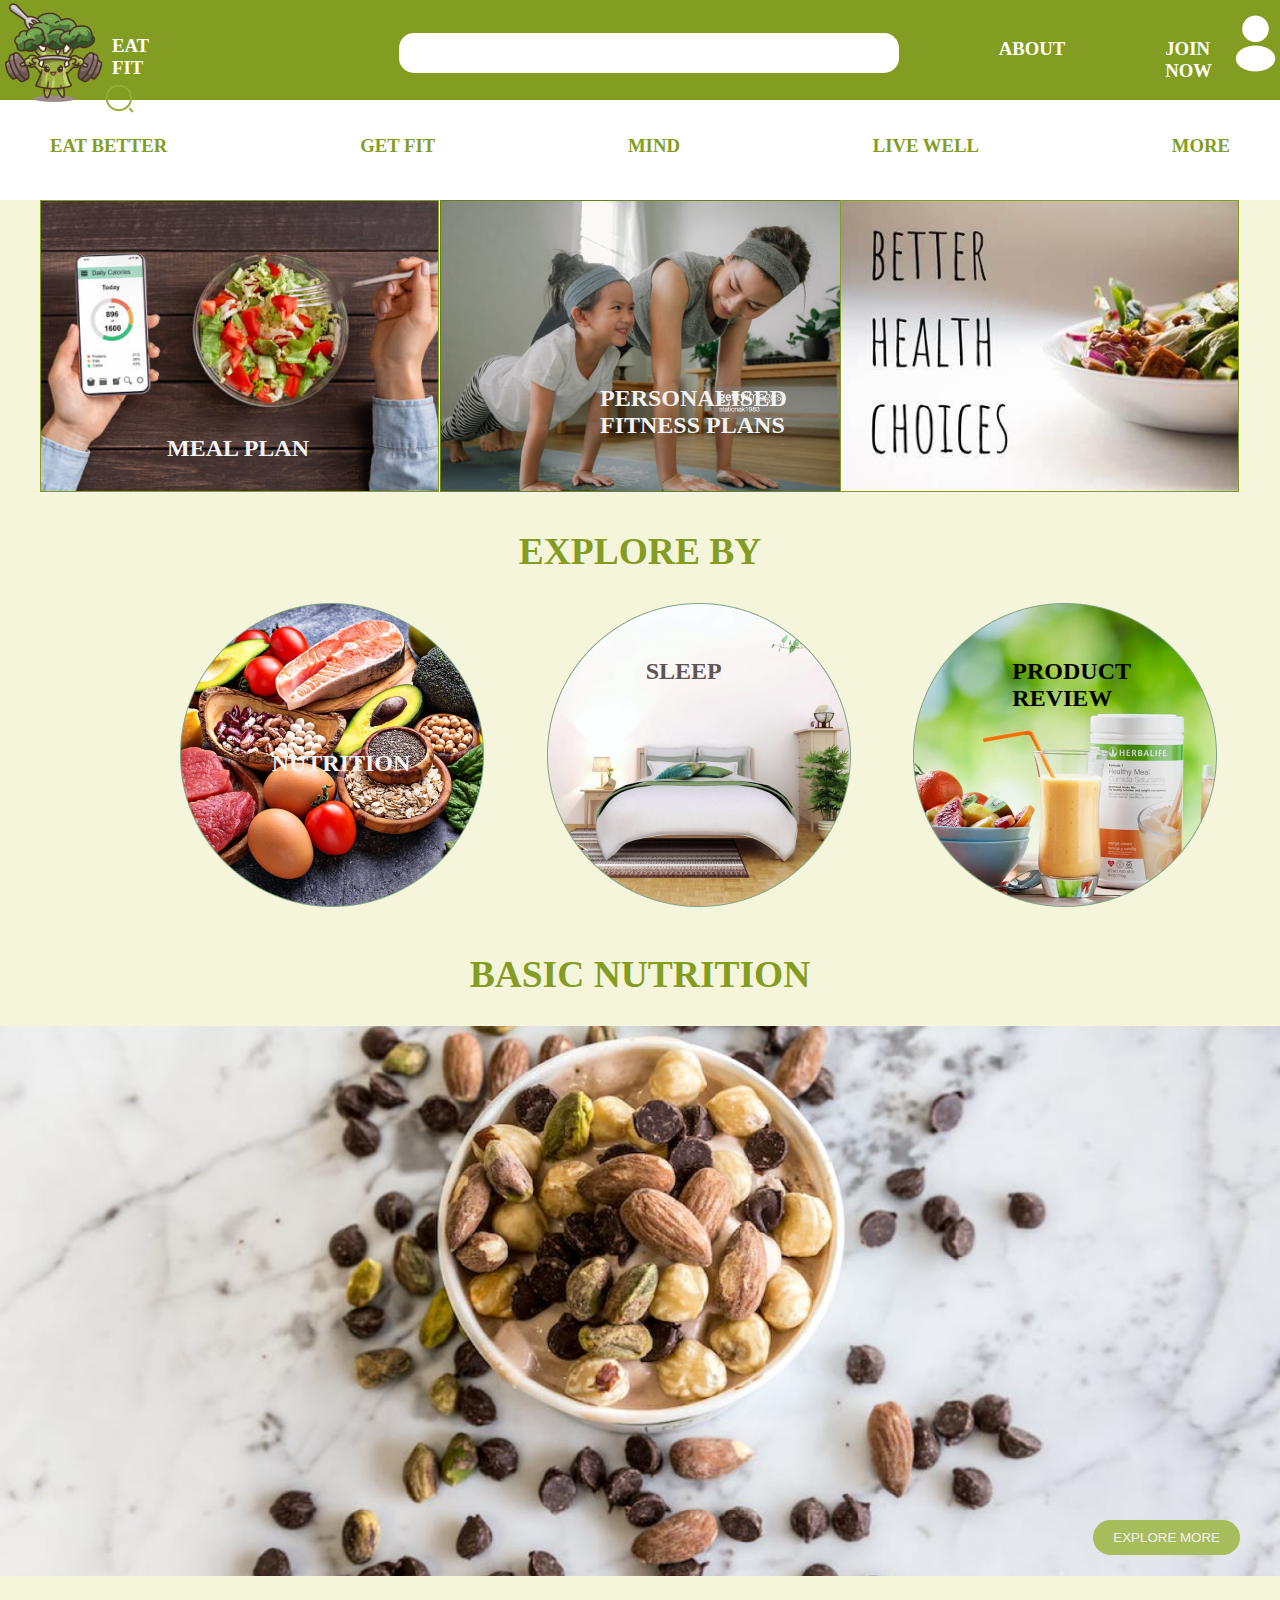
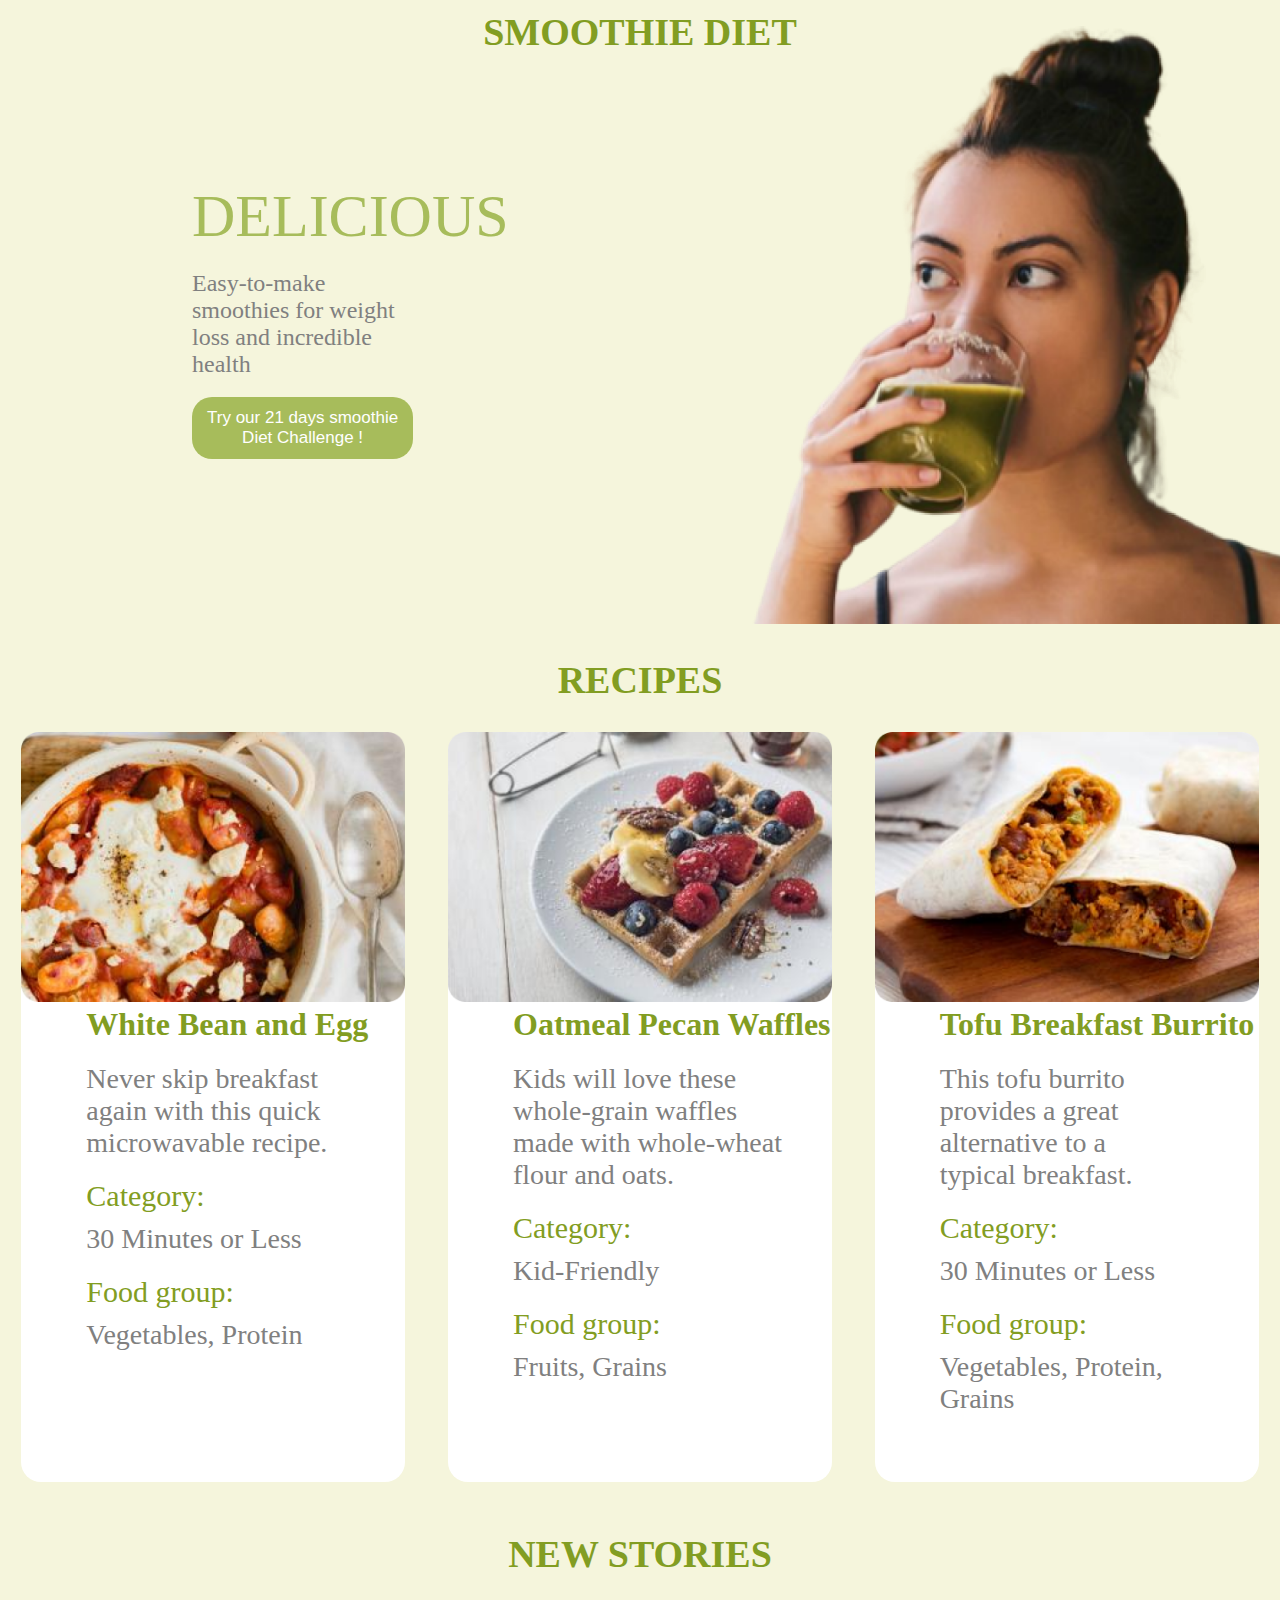
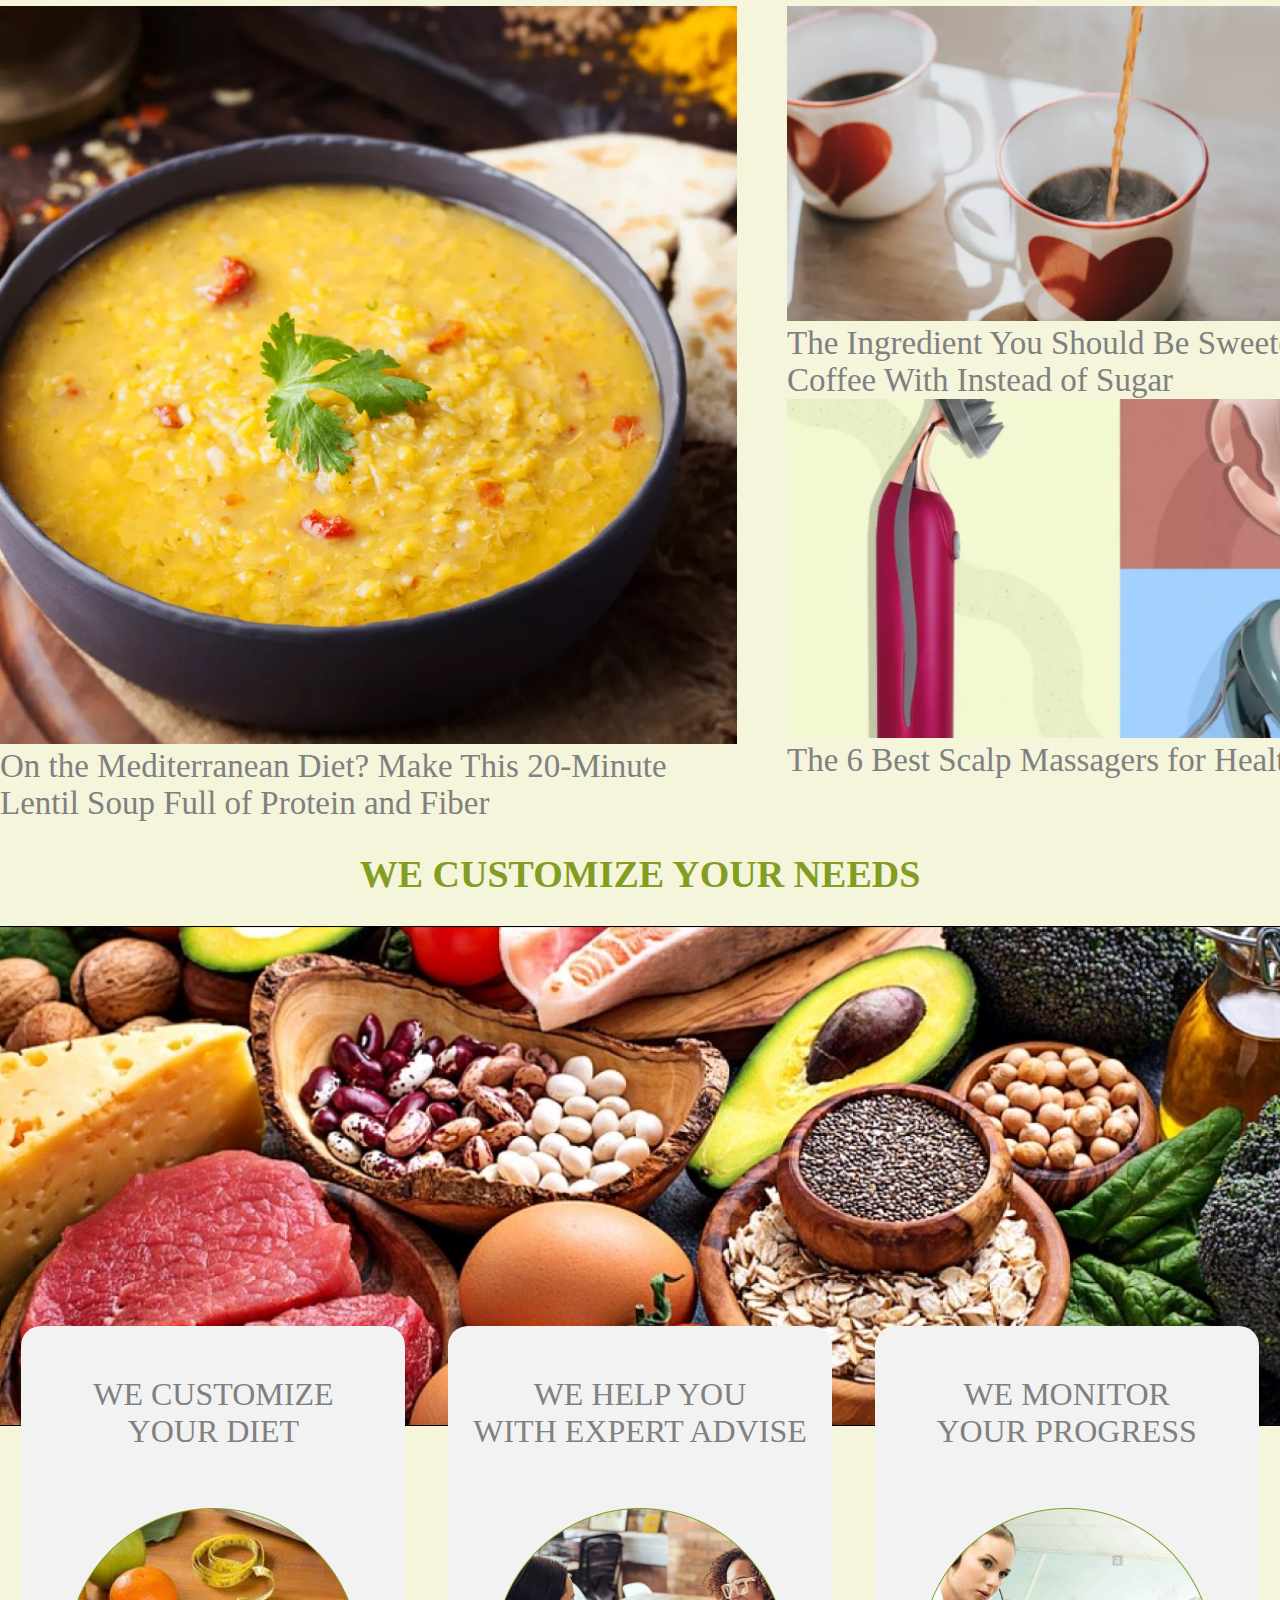
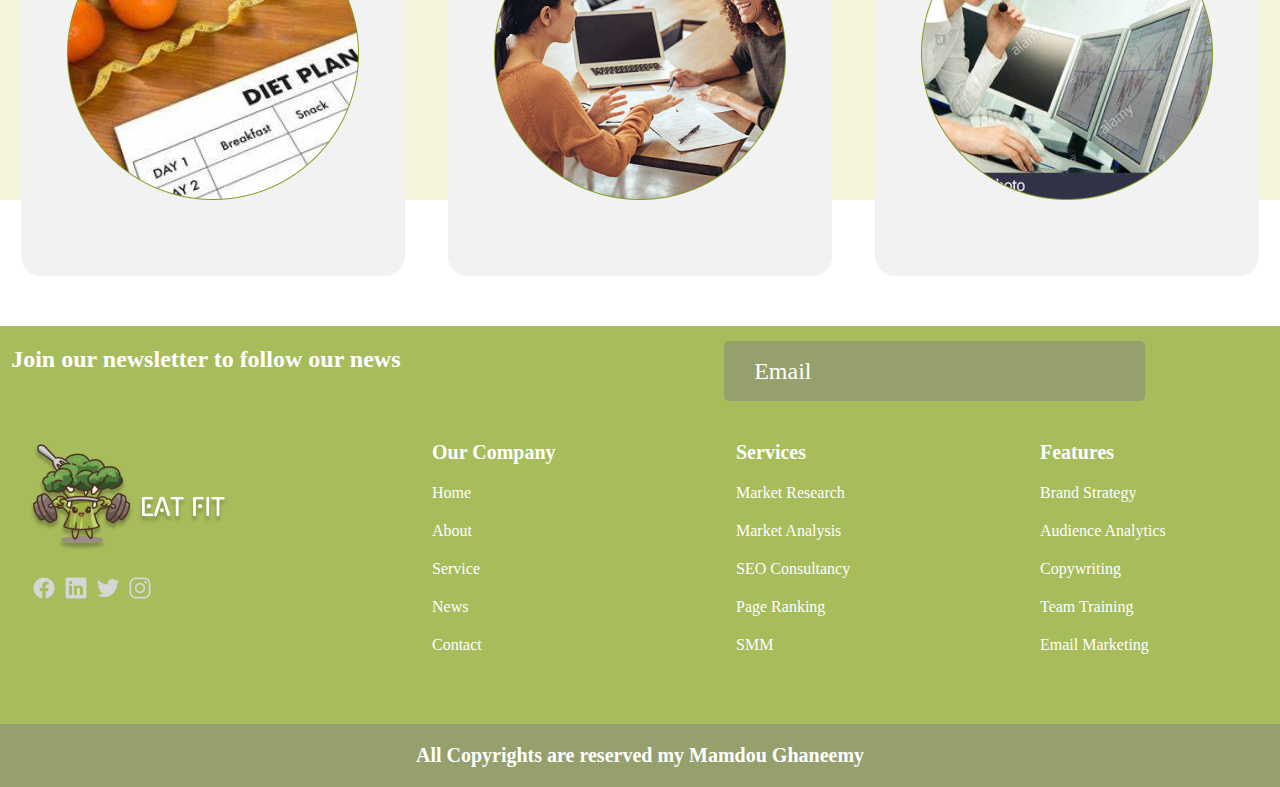
<file: index.html>
<!DOCTYPE html>
<html lang="en">
<head>
    <meta charset="UTF-8">
    <meta http-equiv="X-UA-Compatible" content="IE=edge">
    <meta name="viewport" content="width=device-width, initial-scale=1.0">
    <title>Document</title>
    <link rel="stylesheet" href="style.css">
</head>
<body>
    <div class="maindivision">
        <div class="subdiv1">
            <div class="container"><div class="imgeatfit">
                <div class="image"> <img src="logo.png"> </div>
                <div class="eatfit"><h3>EAT FIT</h3></div>
            <div class="input1">
                <input type="text" placeholder="Search for receipes,articles etc">
                <img src="searchnormal1.png" class="searchicon">
            </div>
            <div class="about">
                <h3>ABOUT</h3>
            </div>
            <div class="joinnow">
                <h3>JOIN NOW</h3>
            </div>
            <div class="profile"> <img src="profile.png"></div>
</div></div>

<div class="subdiv2">
    <div class="container2">
        <h3 class="eatbetter">EAT BETTER</h3>
        <h3 class="getfit">GET FIT</h3>
        <h3 class="mind">MIND</h3>
<h3 class="livewell">LIVE WELL</h3>
<h3 class="more">MORE</h3>
    </div>
</div>
<main>
    <div class="mainfirstdivision">
        <div class="subdivision1"><div class="mealplan"><h2>MEAL PLAN</h2></div></div>
        <div class="subdivision2"><div class="personalised"><h2>PERSONALISED<br> FITNESS PLANS</h2></div></div>
        <div class="subdivision3"></div>
      
    </div>
    <div class="exploreby"><h2>EXPLORE BY</h2></div>
    <div class="mainsecdivision">
        <div class="mainsecsubdivision1"><div class="nutrition"><h2>NUTRITION</h2></div></div>
        <div class="mainsecsubdivision2"><div class="sleep"><h2>SLEEP</h2></div></div>
        <div class="mainsecsubdivision3"><div class="productrev"><h2>PRODUCT <br>REVIEW</h2></div></div>
    </div>
    <div class="basicnutrition"><h2>BASIC NUTRITION</h2></div>
    <div class="mainthirdsubdiv"><img src="Rectangle 50 (5).png"  width="100%" height="550px" > 
    <div class="basicnutributton"><button class="basicnutri">EXPLORE MORE</button></div>
</div>
<section class="smoothdiet">
    <div class="smoothdieth1">SMOOTHIE DIET</div>
    <div class="smoothdietmaindivision">
        <div class="smoothdietsubdivsion">
            <p class="delicious">DELICIOUS</p>
            <p class="easytomake">Easy-to-make smoothies
                for weight loss and incredible health</p>
                <button class="tryourbutton">Try our 21 days smoothie  <br>Diet Challenge !</button>
            </div>
        <div class="smoothdietsubdivisionone">
            <img src="Rectangle 37 (1).png" class="smoothgirlimage" alt="">

        </div>
        
           
    </div>
</section>
<section>
    <div class="recipes">RECIPES</div>
    <div class="recipesmaindivision">
        <div class="recipessubdiv1"><img src="Rectangle 43.png" width="100%"><div class="whitebean">White Bean and Egg</div>
    <p class="neverskip">Never skip breakfast<br> again with this quick<br> microwavable recipe.</p> 
    <p class="category">Category: </p> 
    <p class="thirtymin"> 30 Minutes or Less</p>
    <p class="foodgroup">Food group:</p>
    <p class="vegetable">Vegetables, Protein</p></div>
        <div class="recipessubdiv2"><img src="Rectangle 44.png" width="100%"><div class="whitebean">Oatmeal Pecan Waffles</div> 
    <p class="neverskip">Kids will love these <br>whole-grain waffles<br> made with whole-wheat<br> flour and oats.</p>
    <p class="category">Category: </p> 
    <p class="thirtymin">  Kid-Friendly</p>
    <p class="foodgroup">Food group:</p>
    <p class="vegetable">Fruits, Grains</p>
    </div>
        <div class="recipessubdiv3"><img src="Rectangle 45.png" width="100%">
            <div class="whitebean">Tofu Breakfast Burrito</div>
            <p class="neverskip">This tofu burrito<br> provides a great <br>alternative to a <br>typical breakfast.</p>
            <p class="category">Category: </p> 
            <p class="thirtymin">  30 Minutes or Less</p>
            <p class="foodgroup">Food group:</p>
            <p class="vegetable"> Vegetables, Protein,<br> Grains</p>
    </div></div>

</section>

<section>
    
    <div class="new">NEW STORIES</div>
    <div class="newmaindivision">
        <div class="newsubdiv1">
        <div class="medimg"><img src="Rectangle 15.png"> </div>
        <div class="medtext">On the Mediterranean Diet? Make This 20-Minute<br> Lentil Soup Full of Protein and Fiber</div></div>
       <div class="newblock"><div class="newsubdiv2">
            <div class="theingredientimage"><img src="Rectangle 18.png" width="670px"> </div>
            <div class="theingredienttext">The Ingredient You Should Be Sweetening Your Coffee With Instead of Sugar</div>
        </div>
        <div class="newsubdiv3">
            <div class="bestimage"><img src="Rectangle 21.png" width="670px"></div>
            <div class="bestimgtext">The 6 Best Scalp Massagers for Healthier Hair</div>
        </div></div>
    </div>

</section>
<section>
    <div class="weheading">WE CUSTOMIZE YOUR NEEDS</div>
    <div class="wemaindivision">
    <div class="wemaindivision1">
        <div class="wesubdiv1"><div class="wesubdiv1text"> WE CUSTOMIZE<br>
            YOUR DIET</div><div class="wesubdiv1img"> <img src="Ellipse 7.png"></div></div>
            <div class="wesubdiv2"><div class="wesubdiv1text"> WE HELP YOU <br>WITH EXPERT ADVISE</div> <div class="wesubdiv1img"> <img src="Ellipse 8.png"></div></div>
            <div class="wesubdiv3"><div class="wesubdiv1text"> WE MONITOR<br> YOUR PROGRESS</div><div class="wesubdiv1img"> <img src="Ellipse 6.png"></div></div>
    </div></div>
        
</section>


</main>
<footer>
    <div class="mainfooterone">
        <div class="subfooterone">
            <h3 class="joinour">Join our newsletter to follow our news</h3>
        </div>
        <div class="subfootertwo">
            <input type="text" placeholder="Email" class="email">
            
        </div>
    </div>
    <div class="mainfootertwo">
        <div class="copysubfooterone">
            <div class="cou"><img src ="Group 142 (1).png"></div>
            <!-- <p class="amet">Amet minim mollit non deserunt ullamco est sit aliqua dolor do amet sint. Velit officia consequat duis enim velit mollit. Exercitation veniam consequat sunt nostrud amet.</p> -->
           <div class="socialm"><img src="Frame 14 (1).png" alt=""></div>
        </div>
        <div class="copysubfootertwo">
            <h5 class="headigs">Our Company</h5>
            <ul>
                <li class="list">Home</li>
                <li class="list">About</li>
                <li class="list">Service</li>
                <li class="list">News</li>
                <li class="list">Contact</li>
            </ul>
        </div>
        <div class="copysubfooterthree">
            <h5 class="headigs">Services</h5>
            <ul>
                <li class="list">Market Research</li>
                <li class="list">Market Analysis</li>
                <li class="list">SEO Consultancy</li>
                <li class="list">Page Ranking</li>
                <li class="list">SMM</li>
            </ul>
        </div>
        <div class="copysubfooterfour">
            <h5 class="headigs">Features</h5>
            <ul>
                <li class="list">Brand  Strategy</li>
                <li class="list">Audience Analytics</li>
                <li class="list">Copywriting</li>
                <li class="list">Team Training</li>
                <li class="list">Email Marketing</li>
            </ul>

        </div>
    </div>
    <div class="copyright">
        <h1 class="allright">All Copyrights are reserved my Mamdou Ghaneemy</h1>
    </div>
</footer>

</body>
</html>
</file>
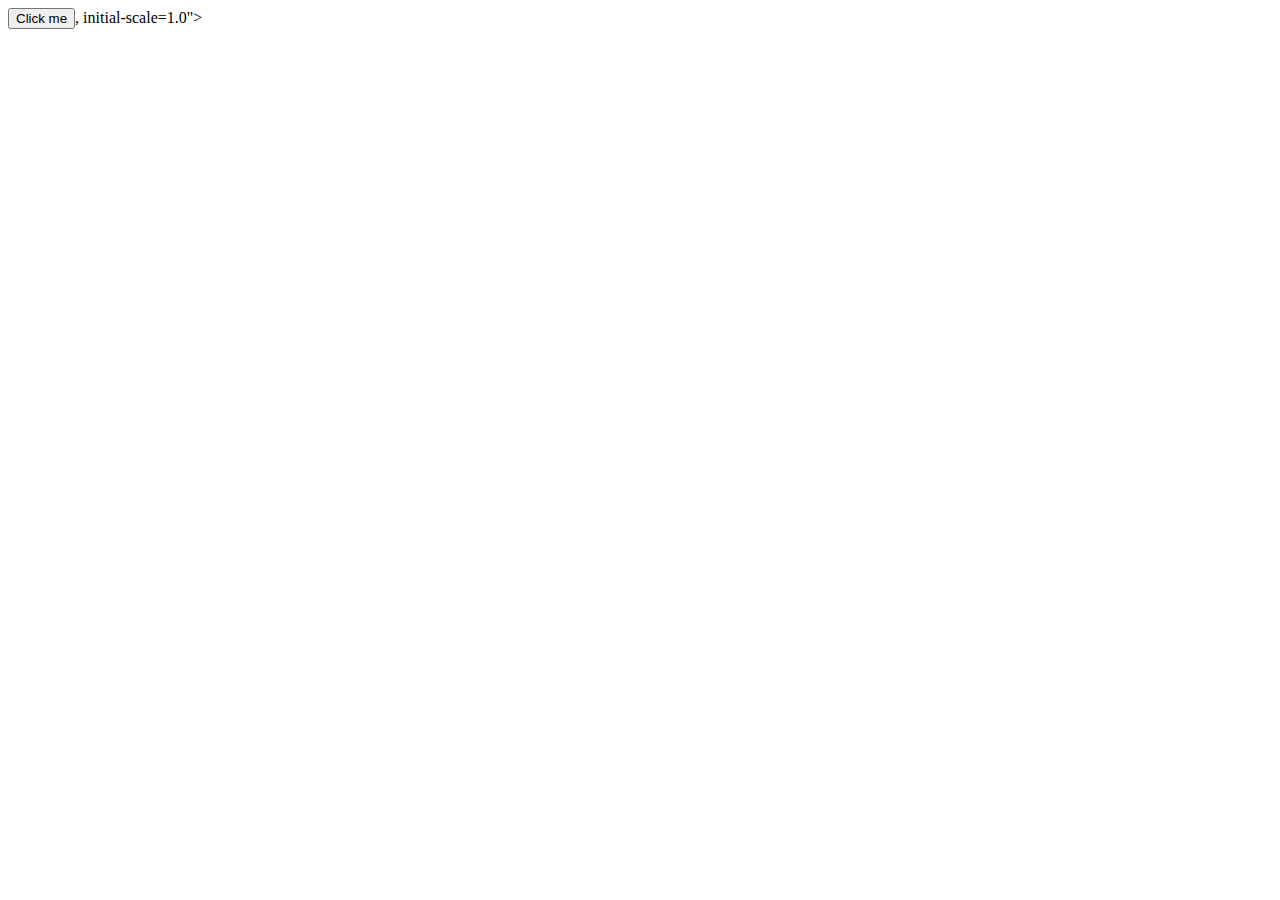
<file: clickme.html>
<!DOCTYPE html>
<html lang="en">
<head>
    <meta charset="UTF-8">
    <meta http-equiv="X-UA-Compatible" content="IE=edge">
    <meta name="viewport" content="width=<style>
        <link rel="stylesheet" href="click.css">
    
    <title>Document</title>
</head>
<body>
<button>
    Click me
</button>, initial-scale=1.0">
</body>
</html>
</file>
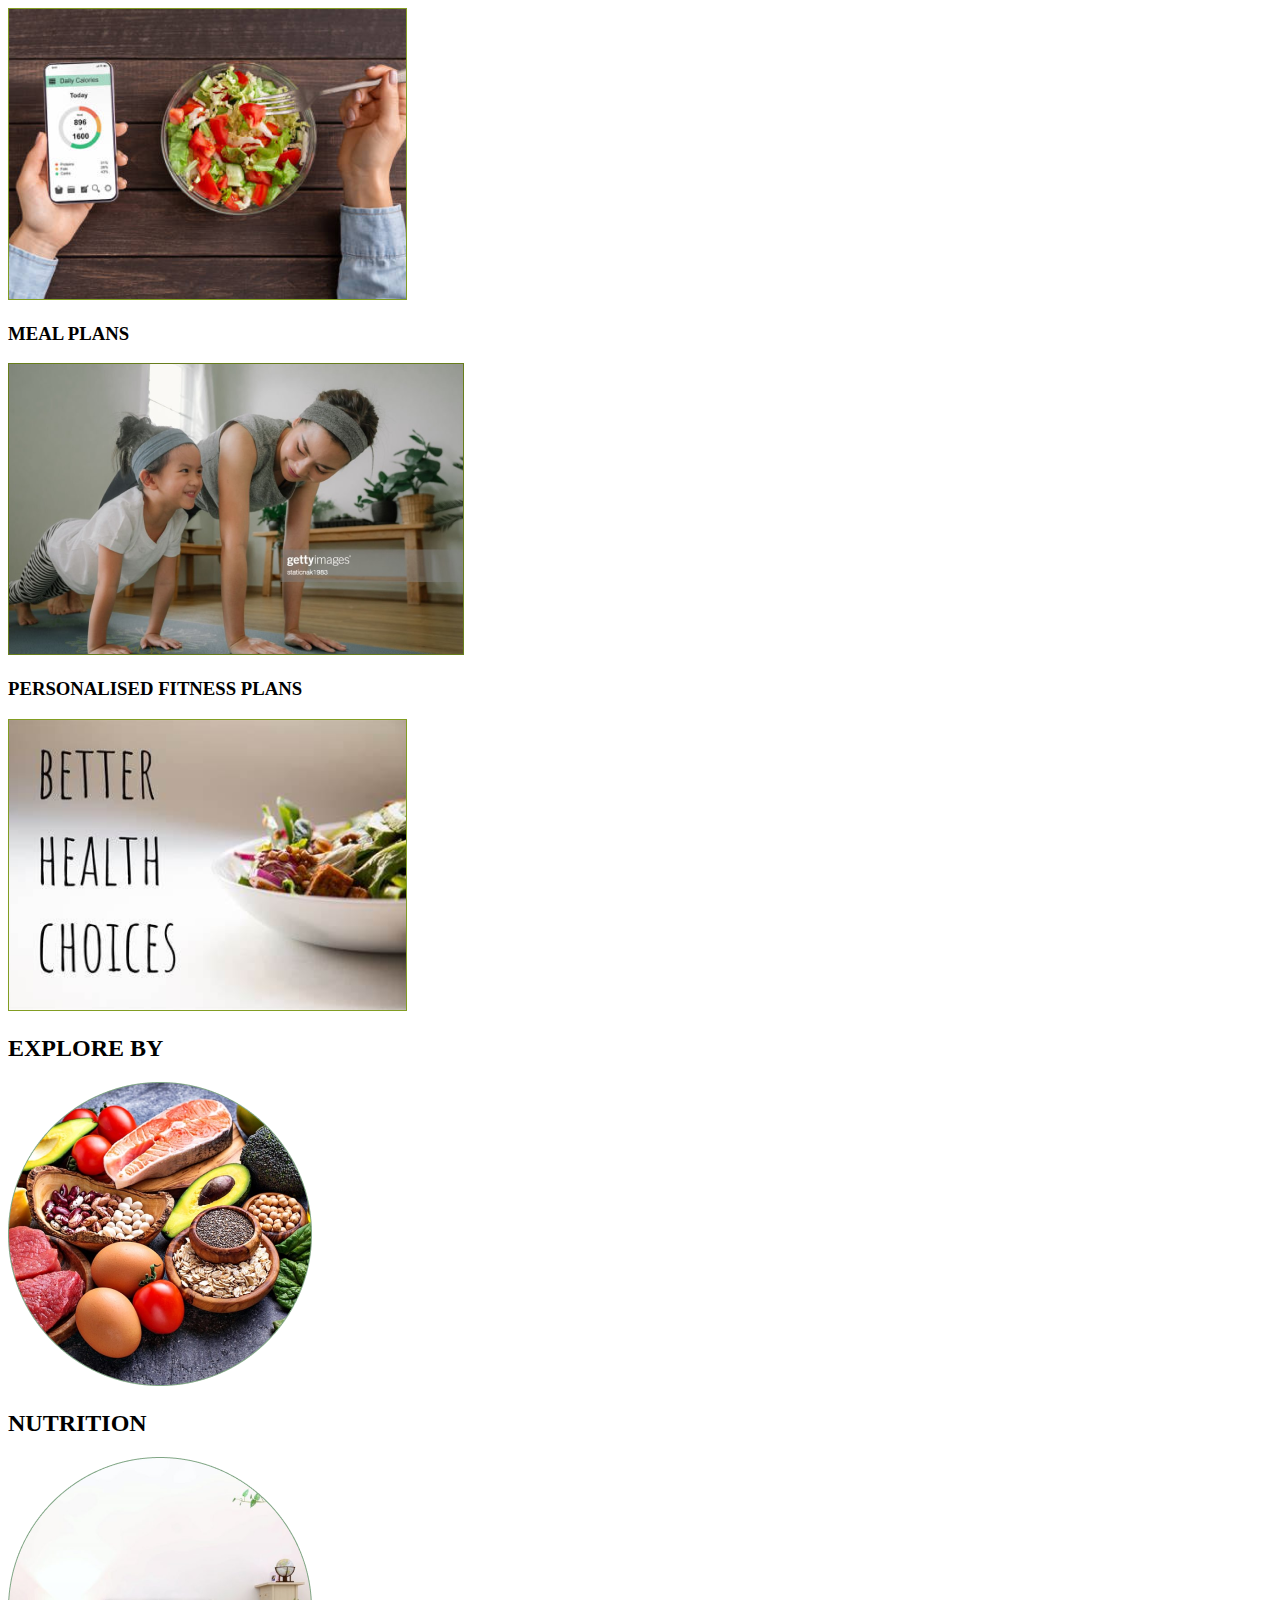
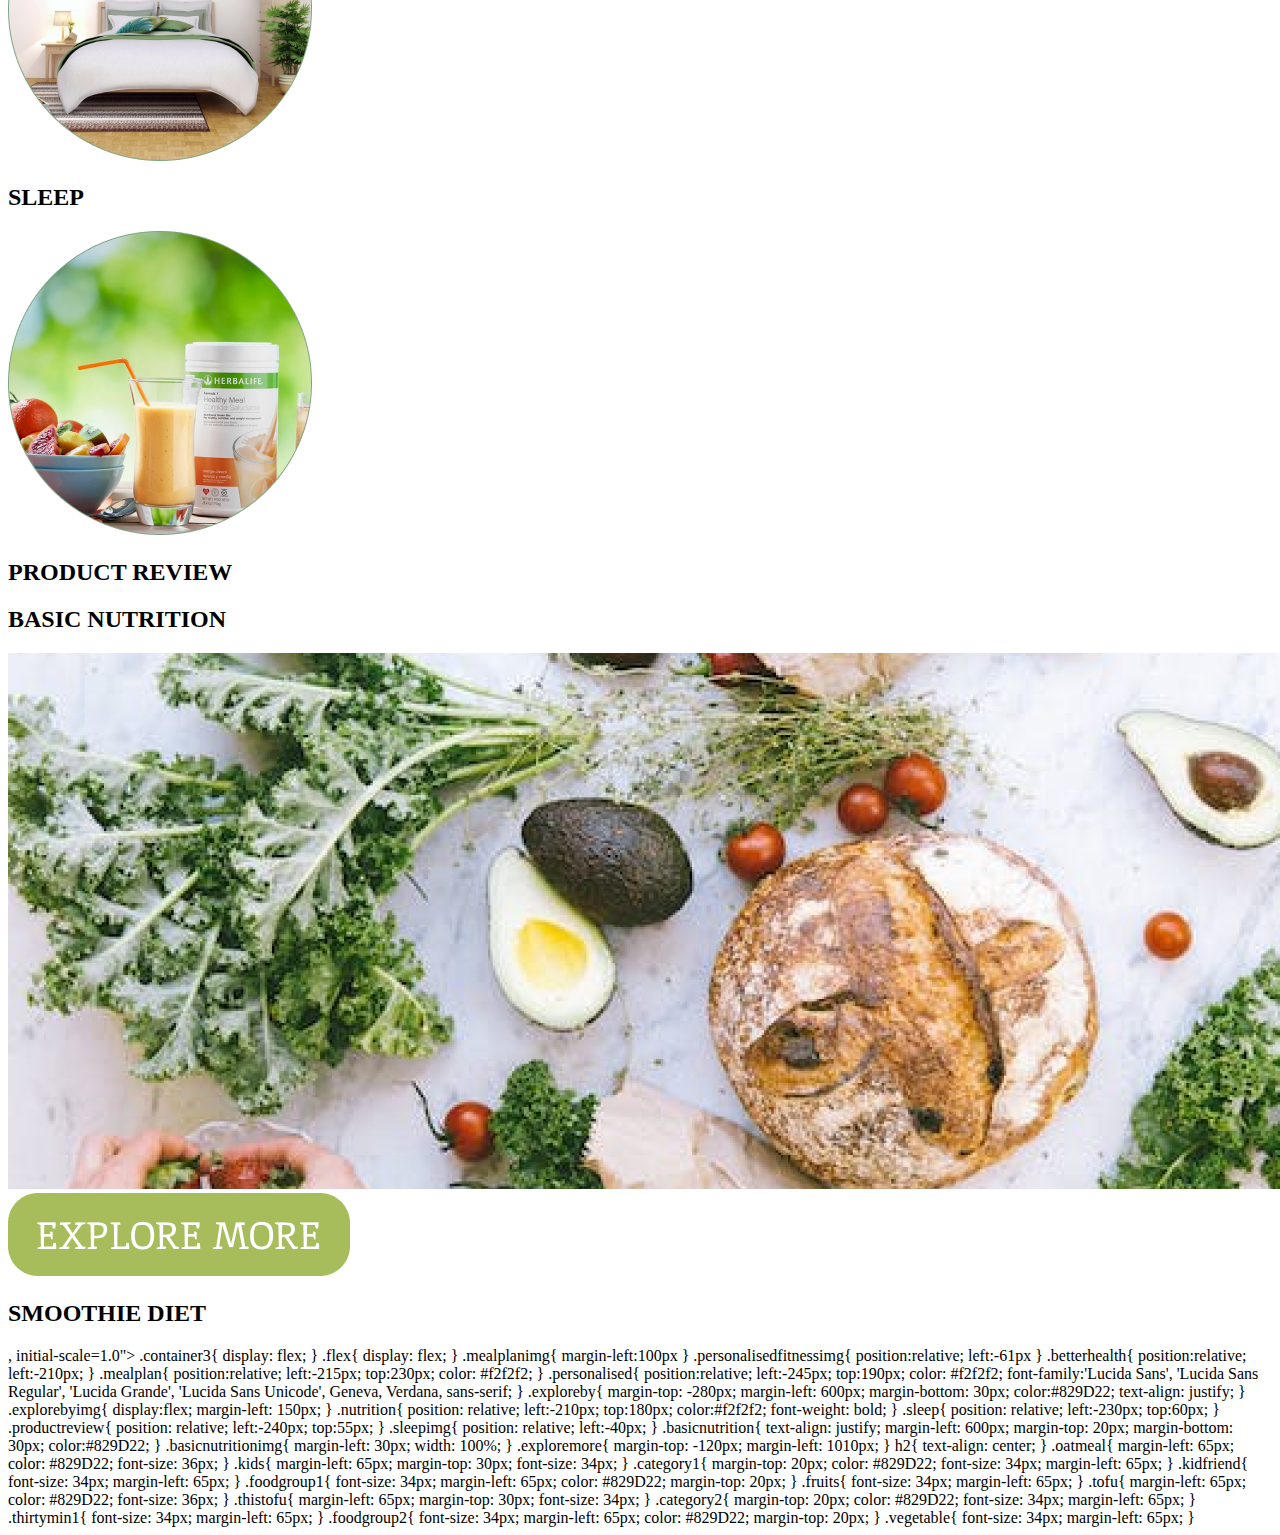
<file: extra.html>
<!DOCTYPE html>
<html lang="en">
<head>
    <meta charset="UTF-8">
    <meta http-equiv="X-UA-Compatible" content="IE=edge">
    <meta name="viewport" content="width=<div class="container3">
        <div class="mealplanimg"> <img src="mealplan.png"></div>
        <div class="mealplan"><h3>MEAL PLANS</h3></div>
        <div class="personalisedfitnessimg"> <img src="personalisedfitness.png"></div>
        <div class="personalised"><h3>PERSONALISED FITNESS PLANS</h3></div>
        <div class="betterhealth"><img src="betterhealthchoices.png"></div></div>
     </div>
     <div class="section1">
        <div class="exploreby"><h2>EXPLORE BY</h2></div>
        <div class="explorebyimg">
         <div class="nutritionimg"><img src="Ellipse 1.png" > </div>
         <div class="nutrition"><h2>NUTRITION</h2></div>
         <div class="sleepimg"><img src="Ellipse 2.png"> </div>
         <div class="sleep"><h2>SLEEP</h2></div>
         <div class="productreviewimg"><img src="Ellipse 3.png">  </div>
         <div class="productreview"><h2>PRODUCT REVIEW</h2></div>
        </div></div>
        <div class="section2">
         <div class="basicnutrition"><h2>BASIC NUTRITION</h2></div>
         <div class="basicnutritionimg"><img src="basicnutri.png">  </div>
         <div class="exploremore"><img src="exploremore.png"></div>
     </div>
     <div class="section3">
         <div class="smoothiediet"><h2>SMOOTHIE DIET</h2></div>
     </div>
     
        , initial-scale=1.0">
    <title>Document</title>
</head>
<body>
    
</body>
</html>
.container3{
    display: flex;
}
.flex{
    display: flex;
}
.mealplanimg{
    margin-left:100px
    

}
.personalisedfitnessimg{
    position:relative;
    left:-61px 
}
.betterhealth{
    position:relative;
    left:-210px;
}

.mealplan{
    position:relative;
    left:-215px;
    top:230px;
    color: #f2f2f2;
}
.personalised{
    position:relative;
    left:-245px;
    top:190px;
    color: #f2f2f2;
    font-family:'Lucida Sans', 'Lucida Sans Regular', 'Lucida Grande', 'Lucida Sans Unicode', Geneva, Verdana, sans-serif;
}
.exploreby{
    margin-top: -280px;
    margin-left: 600px;
    margin-bottom: 30px;
    color:#829D22;
    text-align: justify;
}
.explorebyimg{
    display:flex;
    margin-left: 150px;
}
.nutrition{
    position: relative;
    left:-210px;
    top:180px;
    color:#f2f2f2;
    font-weight: bold;
}
.sleep{
    position: relative;
    left:-230px;
    top:60px;
}
.productreview{
    position: relative;
    left:-240px;
    top:55px;
}
.sleepimg{
    position: relative;
    left:-40px;
}
.basicnutrition{
    text-align: justify;
    margin-left: 600px;
    margin-top: 20px;
    margin-bottom: 30px;
    color:#829D22;
}
.basicnutritionimg{
    margin-left: 30px;
    width: 100%;
}
.exploremore{
    margin-top: -120px;
    margin-left: 1010px;
}
h2{
    text-align: center;
}
.oatmeal{
    margin-left: 65px;
    color: #829D22;
    font-size: 36px;
}
.kids{
    margin-left: 65px;
    margin-top: 30px;
    font-size: 34px;
}
.category1{
    margin-top: 20px;
    color: #829D22;
    font-size: 34px;
    margin-left: 65px;
}
.kidfriend{
    font-size: 34px;
    margin-left: 65px;
}
.foodgroup1{
    font-size: 34px;
    margin-left: 65px;
    color: #829D22;
    margin-top: 20px;
}
.fruits{
    font-size: 34px;
    margin-left: 65px; 
}
.tofu{
    margin-left: 65px;
    color: #829D22;
    font-size: 36px;
}
.thistofu{
    margin-left: 65px;
    margin-top: 30px;
    font-size: 34px;
}
.category2{
    margin-top: 20px;
    color: #829D22;
    font-size: 34px;
    margin-left: 65px;
}
.thirtymin1{
    font-size: 34px;
    margin-left: 65px;
}
.foodgroup2{
    font-size: 34px;
    margin-left: 65px;
    color: #829D22;
    margin-top: 20px;
}
.vegetable{
    font-size: 34px;
    margin-left: 65px; 
}
</file>
<file: style.css>
.container{
    height:100px;
    margin:auto;
    background-color:#829d22;
}
.subdiv1{
    width: 100%;
    height:5000px;
background-color:beige;
}
*{
    margin: 0;
    padding: 0;
}

.imgeatfit{
    display: flex;
    color:white;
    font-weight: bold;
}
.eatfit{
    margin-top: 35px;
}
input{
    border-radius: 15px;
    padding:15px 15px 15px 15 px;
    border:none;
    width: 500px;
    height: 40px;
    margin-left: 250px;
    margin-top: 33px;

}
::placeholder{
    color:#829D22;
    padding-left: 20px;
}
.searchicon{
    position: relative;
    left: -45px;
    top: 10px;
}
.about{
    margin-left: 100px;
    margin-top: 38px;
    font-weight: bold;
}
.joinnow{
    margin-left: 100px;
    margin-top: 38px;
    font-weight: bold;
}
.profile{
    margin-top: 10px;
    margin-left: 10px;

}
.container2{
    height:100px;
    margin:auto;
    background-color:white;
    display: flex;
    justify-content: space-between;
}
h3{
    font-weight: bold;
}
.eatbetter{
    margin-left: 50px;
    margin-top: 35px;
    color:#829D22;
}
.mind{
    margin-top: 35px;
    color:#829D22;
}
.getfit{
    margin-top: 35px;
    color:#829D22;
}
.livewell{
    margin-top: 35px;
    color:#829D22;
}
.more{
    margin-top: 35px;
    margin-right: 50px;
    color:#829D22;
}
.mainfirstdivision{
    display: flex;
    justify-content: center;
}
.subdivision1{
    background-image: url("mealplan.png");
    width: 400px;
    height:300px;
    background-repeat: no-repeat;
}
.subdivision2{
    background-image: url("personalisedfitness.png");
    width: 400px;
    height:300px;
    background-repeat: no-repeat;

}
.subdivision3{
    background-image: url("betterhealthchoices.png");
    width: 400px;
    height:300px;
    background-repeat: no-repeat;

}
.mealplan{
    position:relative;
    margin-top: 235px;
    margin-left: 127px;
    color: #f2f2f2;
}
.personalised{
    margin-top: 185px;
    margin-left: 160px;
    color: #f2f2f2;
}
.mainsecdivision{
    display: flex;
   margin-left: 180px;
    margin-top: 30px;
}
.exploreby{
    margin-top:30px;
    text-align: center;
    color: #829D22;
    font-size: 25px;
}
.mainsecsubdivision1{
    background-image: url("Ellipse 1.png");
    width: 400px;
    height:350px;
    background-repeat: no-repeat;
}
.mainsecsubdivision2{
    background-image: url("Ellipse 2.png");
    width: 400px;
    height:350px;
    background-repeat: no-repeat;
}
.mainsecsubdivision3{
    background-image: url("Ellipse 3.png");
    width: 400px;
    height:350px;
    background-repeat: no-repeat;
}
.nutrition{
margin-top:40%;
color: #f2f2f2;
margin-left: 25%;
}
.sleep{
    margin-top:15%;
    color: rgb(97, 85, 85);
    margin-left: 27%;
}
.productrev{
    margin-top:15%;
    color: black;
    margin-left: 27%;
}
.basicnutrition{
    color: #829D22;
    text-align: center;
    margin-bottom:30px;
    font-weight: bold;
    font-size: 25px;
}
.mainthirdsubdiv{
    position: relative;
}
.basicnutri{
position:absolute;
background-color: #A7BC5B;
padding: 10px 20px;
border: none;
color: #f2f2f2;
border-radius: 20px;
right:0;
margin-top:-60px;
margin-right: 40px;
}
.delicious {
    font-weight: 100;
    font-size: 60px;
    color: #A7BC5B;
    margin-top: 20%;
    margin-left: 30%;
}
.easytomake {
    color: #808080;
    margin-left: 30%;
    margin-top: 3%;
    width: 215px;
    font-size: 24px;

}
.tryourbutton {
    color: white;
    background-color:#A7BC5B;
    border: none;
    font-size: 17px;
    border-radius: 20px;
    margin-top: 3%;
    margin-left: 30%;
    padding:11px 15px;
}
.smoothdietmaindivision{
    display: flex;
}
.smoothdietsubdivsion{
width: 70%;
}
.smoothdietsubdivisionone{
WIDTH: 50%;}
.smoothdieth1 {
    color: #829D22;
    text-align:center;
   margin-top: 30px;
    font-weight: bold;
    font-size: 38px;
}

.smoothgirlimage{
    height: 650px;
    margin-top: -80px;
    margin-left: 7%;

}
.recipes{
    text-align: center;
    color: #829D22;
    margin-top: 30px;
    margin-bottom: 30px;
    font-size: 38px;
    font-weight: bold;
}
.recipesmaindivision{
width:100%;
height:500px;
background-color:beige;
display:flex;
justify-content: space-around;

}
.recipessubdiv1{
    width:30%;
    height:750px;
    background-color: white;
    border-radius: 20px;

}
.recipessubdiv2{
    width:30%;
    height:750px;
    background-color: white;
    border-radius: 20px;
}
.recipessubdiv3{
    width:30%;
    height:750px;
    background-color:white;
    border-radius: 20px;
}
.whitebean{
    margin-left: 65px;
    color: #829D22;
    font-size: 32px;
    font-weight: bold;
}
.neverskip{
    margin-left: 65px;
    margin-top: 20px;
    font-size: 28px;
    color: #808080;
}
.category{
    margin-top: 20px;
    color: #829D22;
    font-size: 30px;
    margin-left: 65px;
    
}
.thirtymin{
    font-size: 28px;
    margin-left: 65px;
    color: #808080;
    margin-top: 10px;
}
.foodgroup{
    font-size: 30px;
    margin-left: 65px;
    color: #829D22;
    margin-top: 20px;
}
.vegetable{
    font-size: 28px;
    margin-left: 65px; 
    margin-top: 10px;
    color: #808080;
}
.new{
    margin-top: 300px;
    margin-bottom: 30px;
    text-align: center;
    color: #829D22;
    font-size: 38px;
    font-weight: bold;
}
.newsubdiv1{
    width:60%;
}

.newmaindivision{
    display: flex;
}
.newblock{
    display: block;
}
.medtext{
    font-size: 33px;
    color: #808080;
}
.theingredienttext{
    font-size: 33px;
    color: #808080;
    margin-left: 50px;
}
.bestimgtext{
    font-size: 33px;
    color: #808080;
    margin-left: 50px;
}
.theingredientimage{
    margin-left: 50px;
}
.bestimage{
    margin-left: 50px;
}

.weheading{
    margin-top: 30px;
    margin-bottom: 30px;
    text-align: center;
    color: #829D22;
    font-size: 38px;
    font-weight: bold;
}
.wemaindivision{
    width: 100%;
    height:500px;
    background-image: url("Group\ 7.png");
    background-repeat: no-repeat;
    background-size: cover;
    
}
.wemaindivision1{
display: flex;
justify-content: space-around;
padding-top: 400px;

}

.wesubdiv1{
    width: 30%;
    background-color:#f2f2f2;
    height: 550px;
    border-radius: 20px;
    background-repeat: no-repeat;
    text-align: center;
    border-color:#829d22;
    
}
.wesubdiv2{
    width: 30%;
    background-color:#f2f2f2;
    height: 550px;
    border-radius: 20px;
    text-align: center;
    background-repeat: no-repeat;
}
.wesubdiv3{
    width: 30%;
    background-color:#f2f2f2;
    height: 550px;
    border-radius: 20px;
    text-align: center;
    background-repeat: no-repeat;
}
.wesubdiv1img{
    padding-top: 15%;
}
.wesubdiv1text{
    padding-top: 50px;
    font-size: 32px;
    color: #808080;
}
footer{
    background-color:#A7BC5B;
    color: white;
    margin-top: 500px;
}
.mainfooterone{
    display: flex;
   justify-content: space-between;
    padding: 20px 0px 40px 0px;
    width: 97%;
    margin: auto;
}
.subfooterone{
    width: 50%;
}
.subfootertwo{
    width:40%;
}
    .joinour{
        font-size: 24px;
        margin-left: -8px;
        font-family: 'inter', light;
    }
    .email{
        border: none;
        padding:10px 10px;
        border-radius: 5px;
        background-color: #EC7A1C;
        margin-left: -40px; 
        margin-right: 30px;
        font-family: 'inter';
        width:401px;
    background-color:#80808079;  
    margin-top: -5px;
    font-size: 24px;
  }

    ::placeholder{
        color: white;
        font-family: 'inter';
    }
    .subscripe{
        padding: 10px 15px;
    margin-left: 20px;
    color: #A7BC5B;
    border-radius: 5px;
    font-family: 'inter';
    margin-top: -100px;
    }
    
    .mainfootertwo{
        display: flex;
        justify-content: space-around;
        padding-bottom: 50px;
    }
    .cou{
        font-family: 'Lacquer', cursive;
        color: #EC7A1C;
        margin-bottom: 20px;
        margin-right: ;
    }

    .copysubfooterone{
width: 25%;
    }
    .copysubfootertwo{
        width: 20%;
    }
    .copysubfooterfour{
        width: 20%;
    }
    .copysubfooterthree{
        width: 20%;
    }
    .amet{
        margin-bottom: 25px;
        font-family: 'inter';
    }

    .headigs{
        font-size: 20px;
        margin-bottom: 20px;
        margin-left: 40px;
        font-family: 'inter';
    }
    .list{
        list-style-type: none;
    }
    .copyright{
        padding: 20px 0px;
        background-color:#80808079;
        color: white;
        font-family: 'inter';
    }
    .allright{
        text-align: center;
        font-size:20px;
        font-family: 'inter';
    }
    li{
        margin-left: 40px;
        font-family: 'inter';
    
    }
    .list{
        margin-bottom: 20px;
    }
    .socialm{
        margin-left: 8px;
    }
@media screen and (max-width:412px){
    .subdiv1 {
        width: 1500px;
        height: 6000px;
        background-color: beige;
    }
}
</file>
<file: click.css>
button{
    border-right: 1px solid rgb(0,255,0);
    border-left: 1px solid green;
    border-top: 1px solid orange;
    border-bottom: 1px solid blue;
}
</file>
